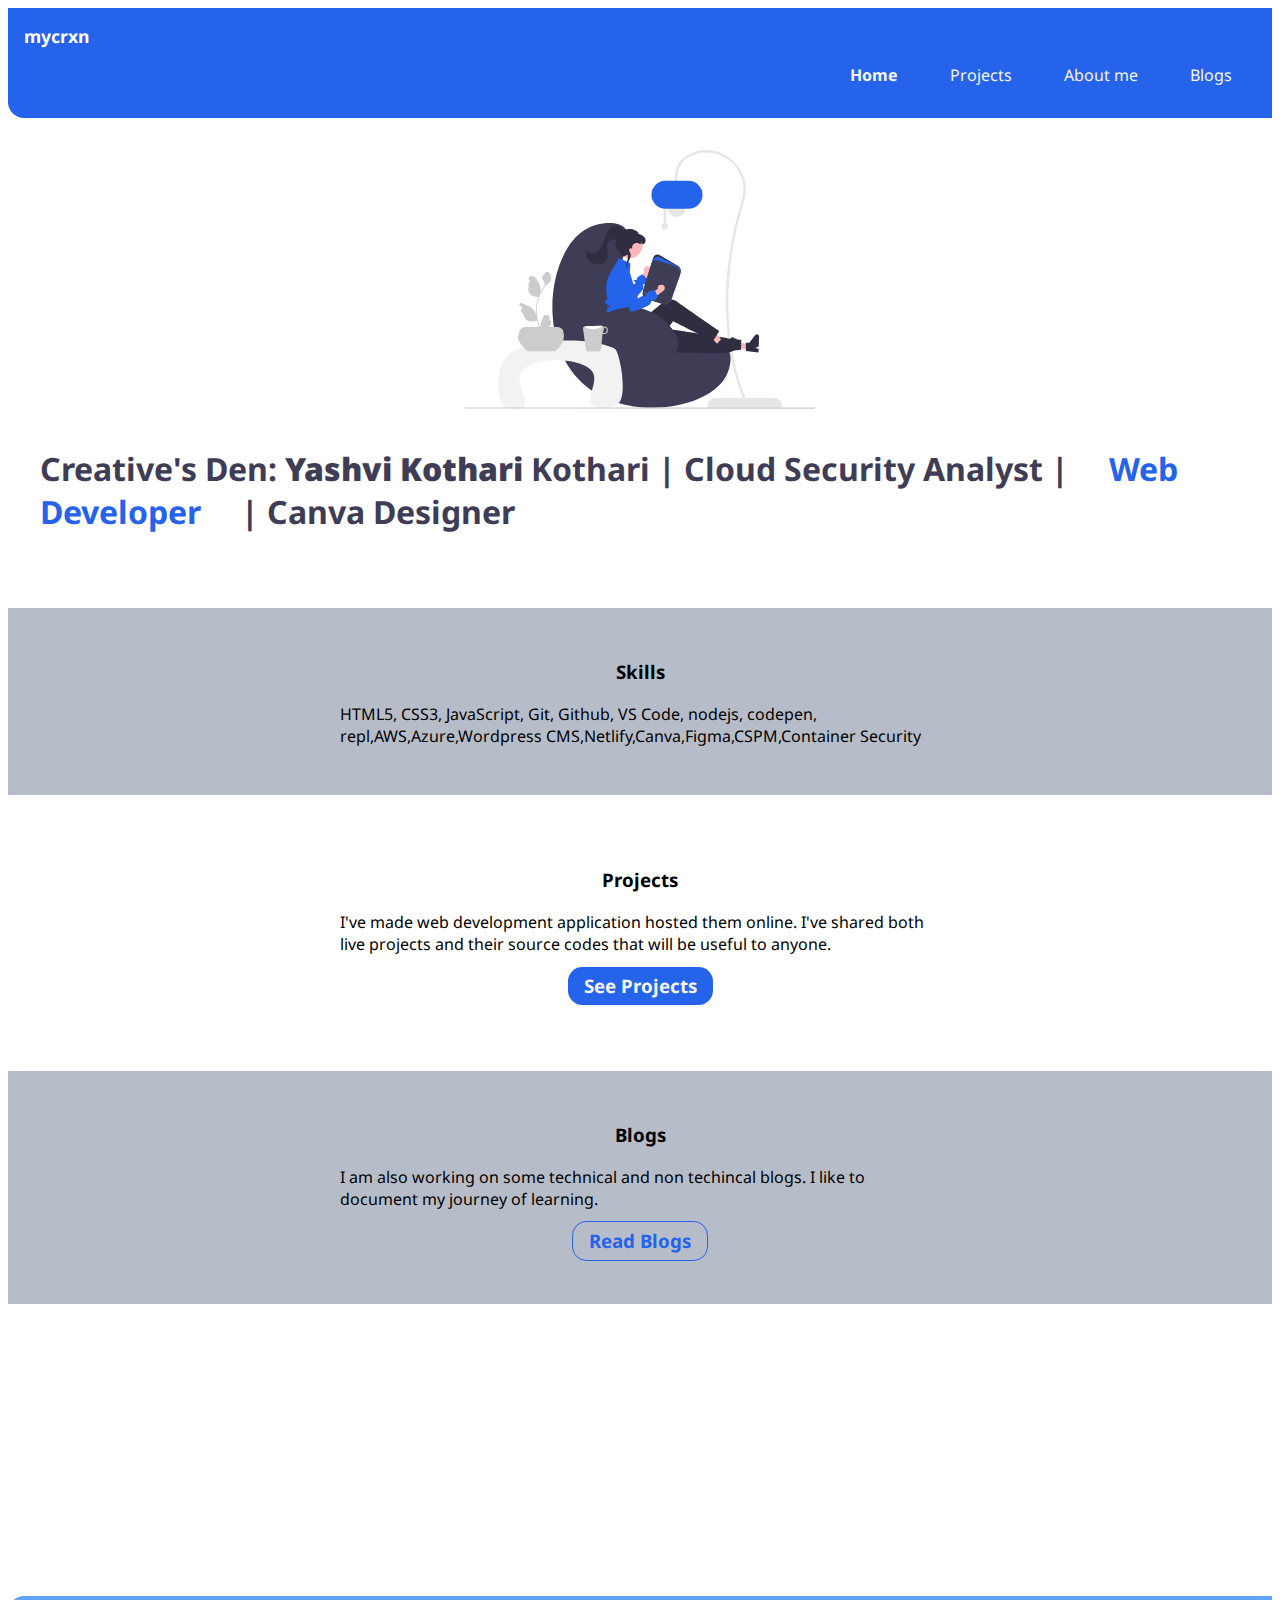
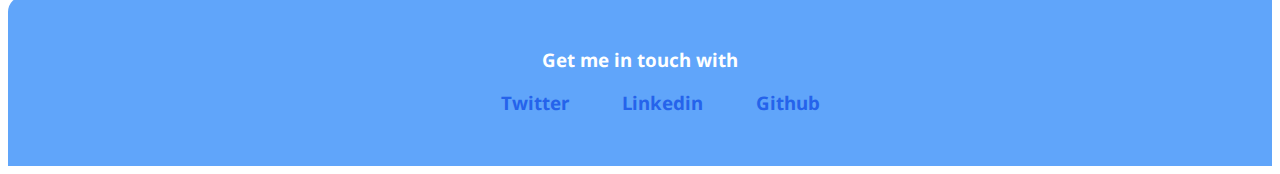
<file: index.html>
<!DOCTYPE html>
<html lang="en">
  <head>
    <meta charset="UTF-8" />
    <meta http-equiv="X-UA-Compatible" content="IE=edge" />
    <meta name="viewport" content="width=device-width, initial-scale=1.0" />
    <title>Yashvi Kothari portfolio</title>
    <!-- 1.CSS by applying Style TAG inlineCSS -->
    <style>
      p {
        color: rgb(26, 15, 0);
      }
    </style>

    <!-- 3.by creating stylesheet externally and link it-->
    <link rel="stylesheet" href="style.css" />
  </head>

  <body>
    <!-- <h2>@Nav</h2> -->
    <nav class="nav-pane jar">
      <div class="nav-name">mycrxn</div>

      <ul class="non-bullet nav-pills">
        <li class="item-inlinedisplay">
          <a class="links link-active" href="/">Home</a>
        </li>
        <li class="item-inlinedisplay">
          <a class="links" href="/projects.html">Projects</a>
        </li>
        <li class="item-inlinedisplay">
          <a class="links" href="/about.html">About me</a>
        </li>
        <li class="item-inlinedisplay">
          <a class="links" href="/blogs.html">Blogs</a>
        </li>
      </ul>
    </nav>
    <!-- <hr />
    <h2>@Header</h2> -->
    <header class="coname">
      <img
        class="coname-img"
        src="images/denblue.svg"
        alt="Computer Science Engineer"
      />
      <h1 class="coname-heading">
        Creative's Den: <strong>Yashvi Kothari</strong> Kothari | Cloud Security
        Analyst |
        <span class="coname coname-heading-invert">Web Developer</span> | Canva
        Designer
      </h1>

      <!-- span vs div and span meaning -->
    </header>

    <br />
    <section class="section ow">
      <div class="container container-center">
        <h3>Skills</h3>
        <p style="color: black">
          HTML5, CSS3, JavaScript, Git, Github, VS Code, nodejs, codepen,
          repl,AWS,Azure,Wordpress CMS,Netlify,Canva,Figma,CSPM,Container
          Security
        </p>
      </div>
    </section>
    <br />
    <section class="section">
      <div class="container container-center">
        <h3>Projects</h3>
        <p style="color: black">
          I've made web development application hosted them online. I've shared
          both live projects and their source codes that will be useful to
          anyone.
        </p>
        <h3><a class="links-prima" href="/projects.html">See Projects</a></h3>
      </div>
    </section>
    <br />
    <section class="section ow">
      <div class="container container-center">
        <h3>Blogs</h3>
        <p style="color: black">
          I am also working on some technical and non techincal blogs. I like to
          document my journey of learning.
        </p>
        <h3><a class="links-seco" href="/blogs.html">Read Blogs</a></h3>
      </div>
    </section>

    <br />
    <!-- <h2>@Section</h2> -->

    <!-- <hr />
    <h2>@footer</h2> -->
    <div style="height: 30vh"></div>
    <footer>
      <div><h3>Get me in touch with</h3></div>
      <h3>
        <ul>
          <li class="item-inlinedisplay">
            <a class="links" href="twitter.com/mycrxn">Twitter</a>
          </li>
          <li class="item-inlinedisplay">
            <a class="links" href="linkedin.com/in/yashvikothari">Linkedin</a>
          </li>
          <li class="item-inlinedisplay">
            <a class="links" href="github.com/yashvikothari">Github</a>
          </li>
        </ul>
      </h3>
    </footer>
    <!-- put by default padding so don't need to look much bottom in screen- helpful in neck problem -->
    <!-- <div style="height: 30vh"></div> -->
  </body>
</html>
</file>
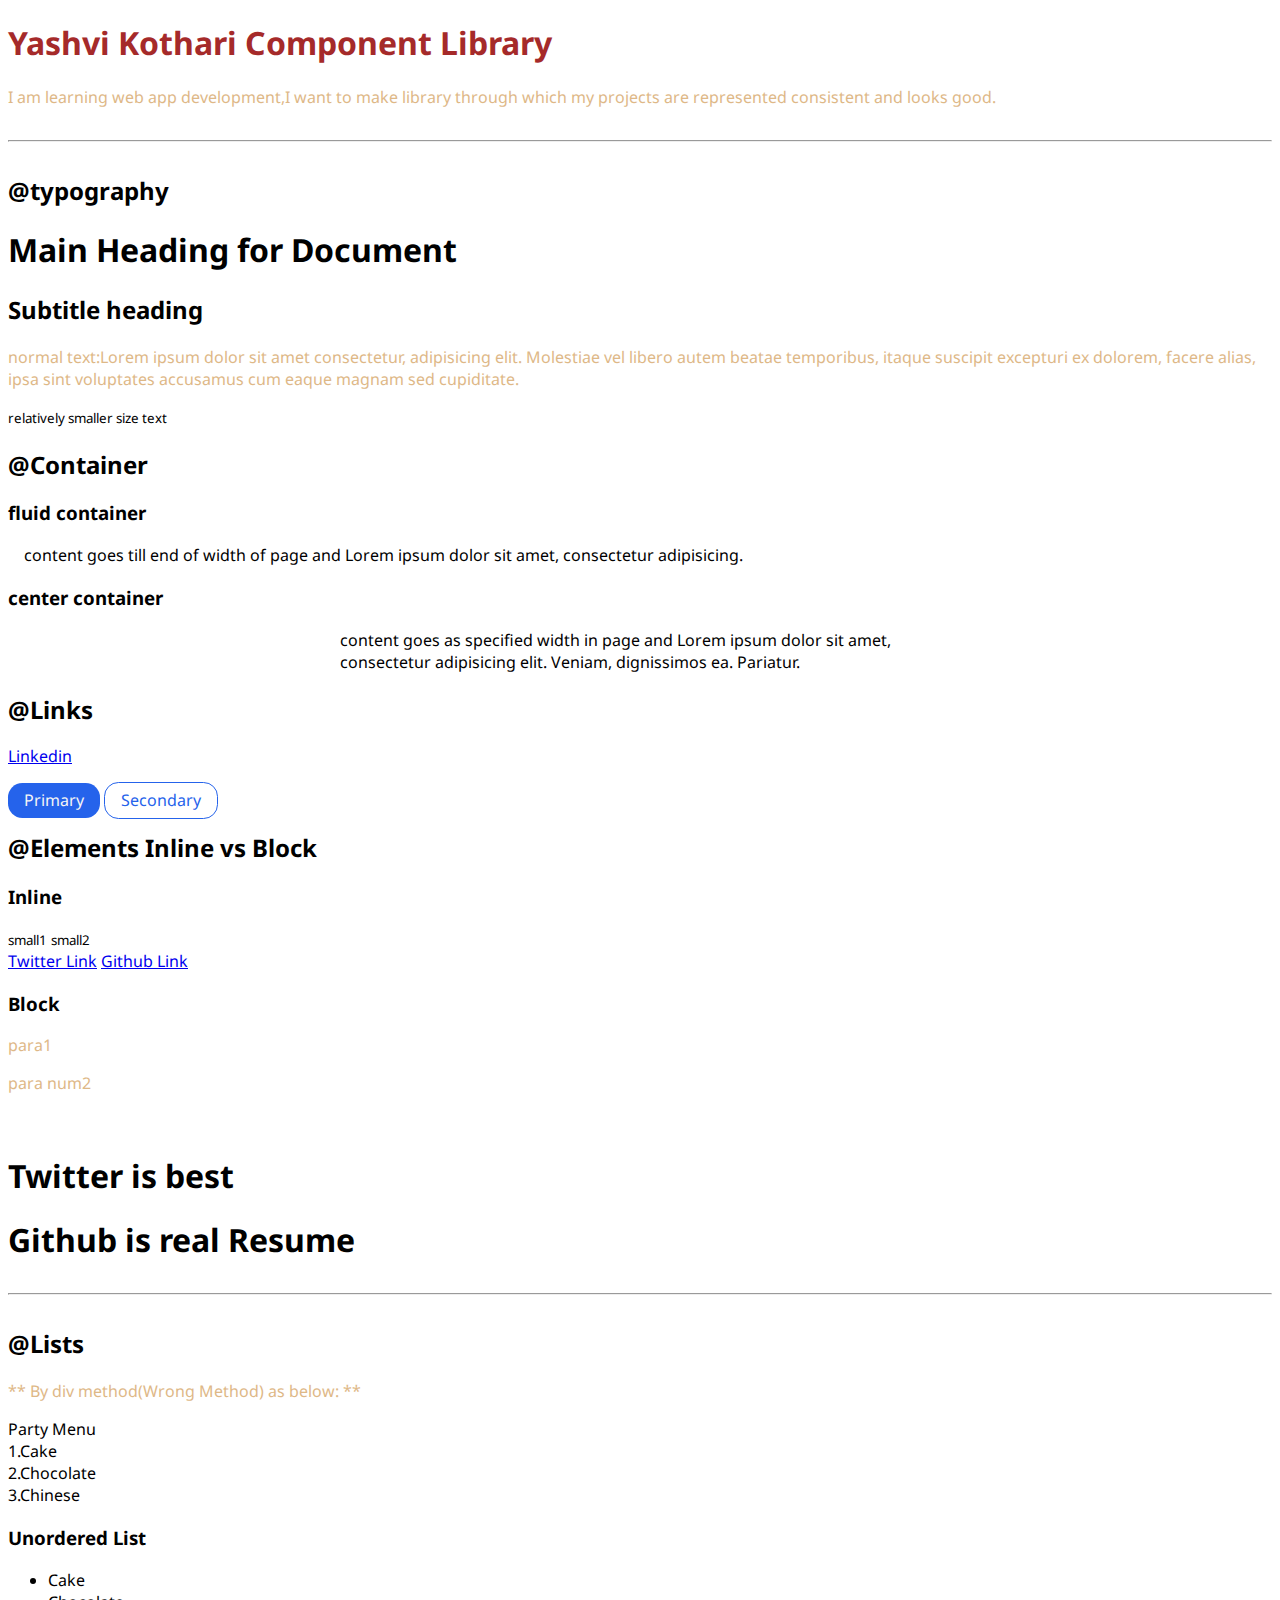
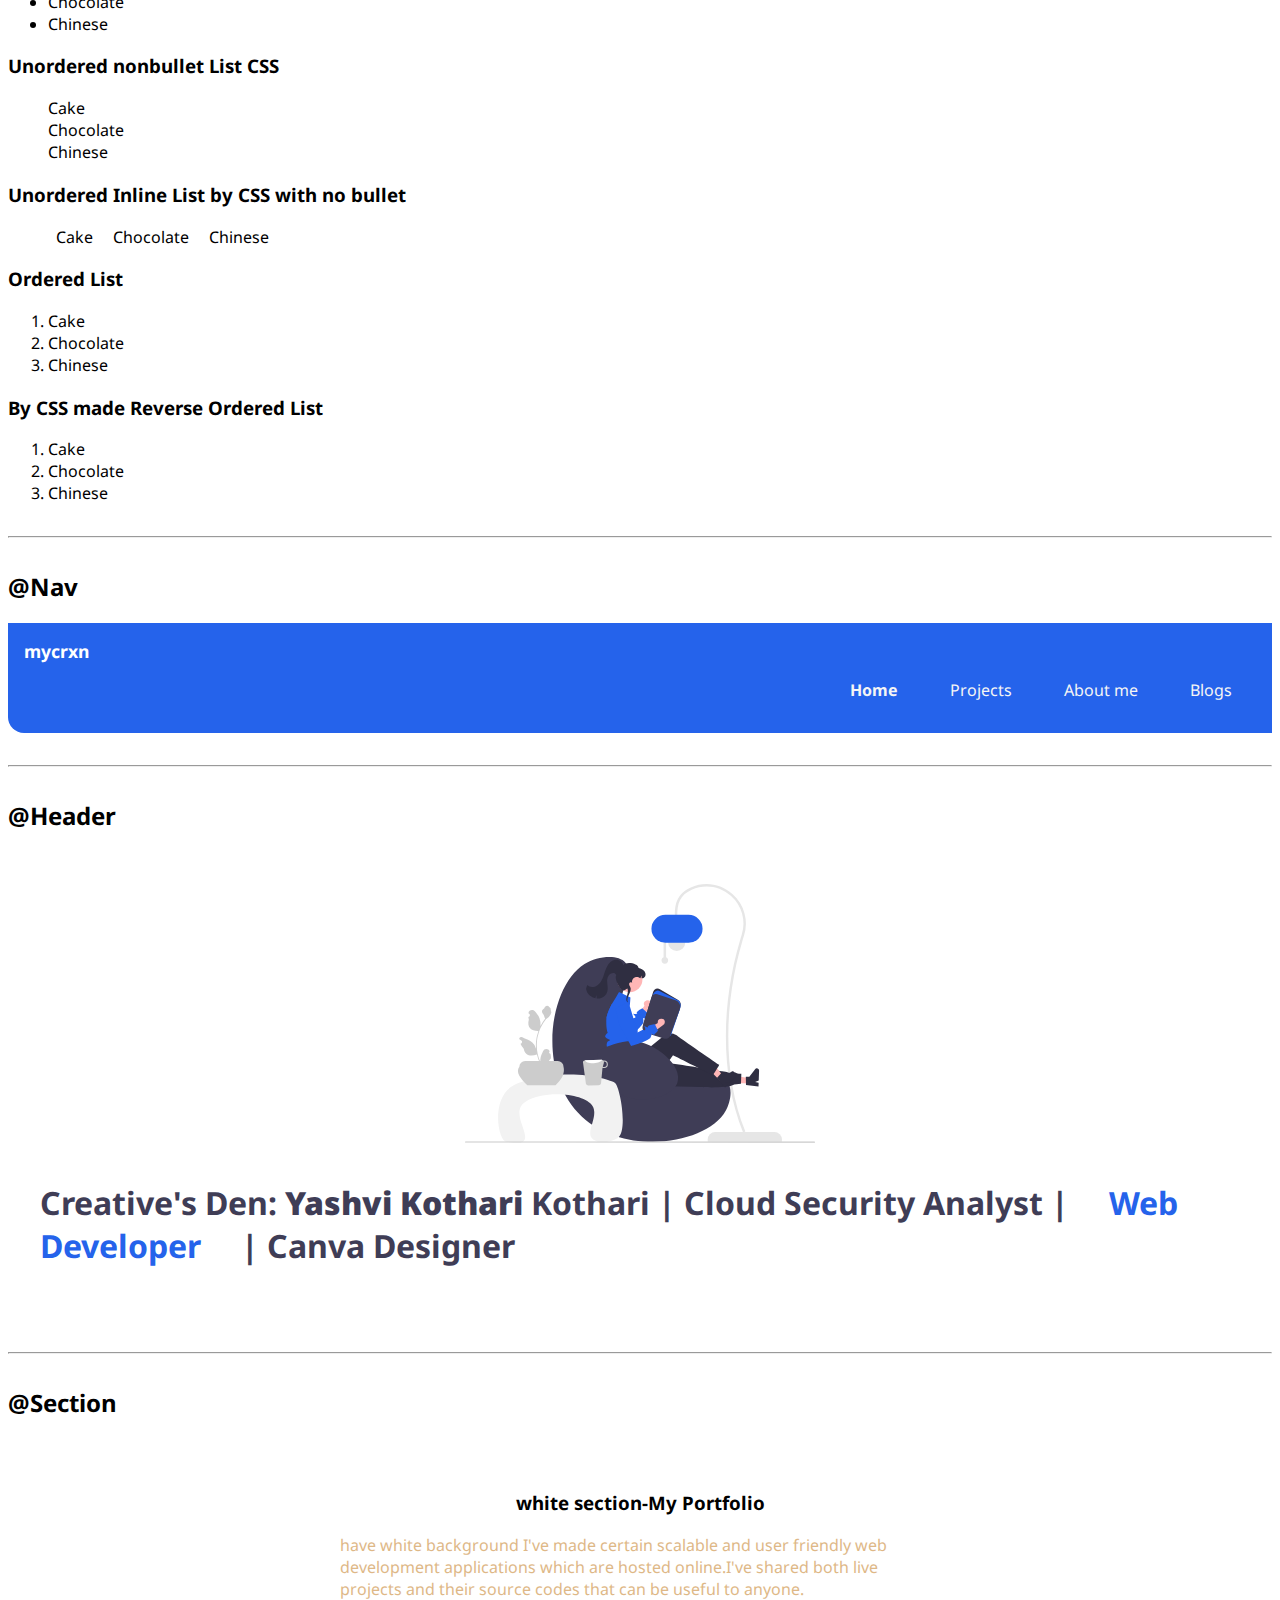
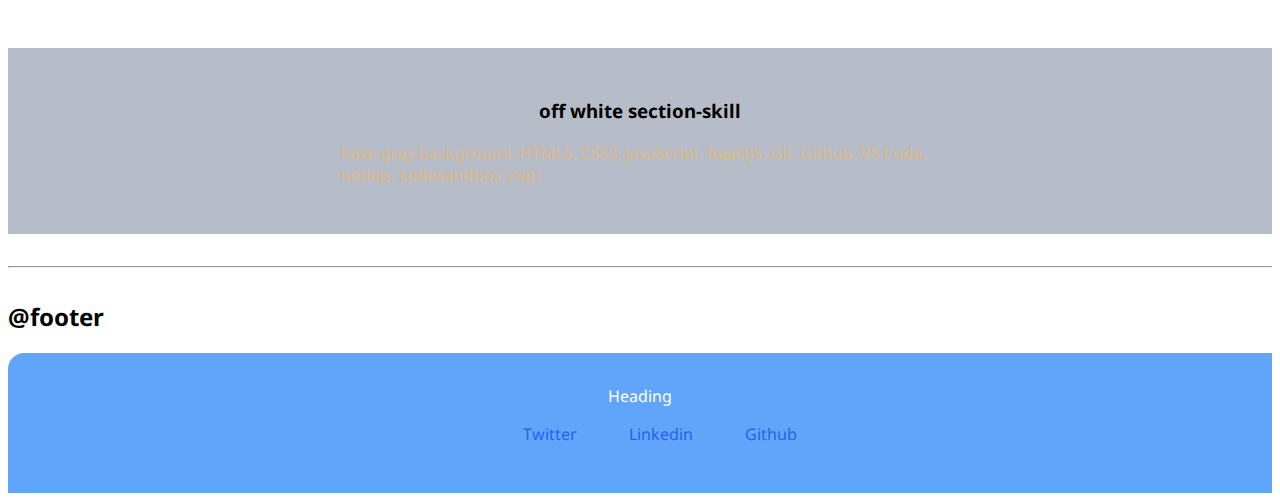
<file: lib/index.html>
<!DOCTYPE html>
<html lang="en">
  <head>
    <meta charset="UTF-8" />
    <meta http-equiv="X-UA-Compatible" content="IE=edge" />
    <meta name="viewport" content="width=device-width, initial-scale=1.0" />
    <title>Component Library</title>
    <!-- 1.CSS by applying Style TAG inlineCSS -->
    <style>
      p {
        color: rgb(26, 15, 0);
      }
    </style>

    <!-- 3.by creating stylesheet externally and link it-->
    <link rel="stylesheet" href="style.css" />
  </head>

  <body>
    <!-- targeting html tag by style as attribute -->
    <h1 style="color: brown">Yashvi Kothari Component Library</h1>
    <!-- <div class="Author">Yashvi</div> not semantic -->
    <!-- 1.CSS by applying Style TAG inlineCSS -->
    <style>
      p {
        color: burlywood;
      }
    </style>
    <p>
      I am learning web app development,I want to make library through which my
      projects are represented consistent and looks good.
    </p>
    <hr />
    <h2>@typography</h2>
    <h1>Main Heading for Document</h1>
    <h2>Subtitle heading</h2>
    <p class="dummy">
      normal text:Lorem ipsum dolor sit amet consectetur, adipisicing elit.
      Molestiae vel libero autem beatae temporibus, itaque suscipit excepturi ex
      dolorem, facere alias, ipsa sint voluptates accusamus cum eaque magnam sed
      cupiditate.
    </p>
    <small>relatively smaller size text</small>
    <h2>@Container</h2>
    <h3>fluid container</h3>
    <div class="container-fluid">
      content goes till end of width of page and Lorem ipsum dolor sit amet,
      consectetur adipisicing.
    </div>
    <h3>center container</h3>
    <div class="container-center">
      content goes as specified width in page and Lorem ipsum dolor sit amet,
      consectetur adipisicing elit. Veniam, dignissimos ea. Pariatur.
    </div>
    <h2>@Links</h2>
    <a href="linkedin.com/in/yashvikothari">Linkedin</a>
    <br />
    <br />
    <a class="links-prima" href="/">Primary</a>
    <a class="links-seco" href="/">Secondary</a>
    <h2>@Elements Inline vs Block</h2>
    <h3>Inline</h3>
    <small>small1</small>
    <small>small2</small>
    <br />
    <a href="twitter.com/mycrxn">Twitter Link</a>
    <a href="github.com/yashvikothari"> Github Link</a>
    <h3>Block</h3>
    <p>para1</p>
    <p>para num2</p>
    <br />
    <h1 class="dummy">Twitter is best</h1>
    <h1 class="dummy">Github is real Resume</h1>
    <hr />
    <h2>@Lists</h2>
    <p id="note">** By div method(Wrong Method) as below: **</p>
    <div>
      Party Menu
      <div>1.Cake</div>
      <div>2.Chocolate</div>
      <div>3.Chinese</div>
    </div>
    <h3>Unordered List</h3>
    <ul>
      <li>Cake</li>
      <li>Chocolate</li>
      <li>Chinese</li>
    </ul>
    <h3>Unordered nonbullet List CSS</h3>
    <ul class="non-bullet">
      <li>Cake</li>
      <li>Chocolate</li>
      <li>Chinese</li>
    </ul>
    <h3>Unordered Inline List by CSS with no bullet</h3>
    <ul class="non-bullet">
      <li class="item-inlinedisplay">Cake</li>
      <li class="item-inlinedisplay">Chocolate</li>
      <li class="item-inlinedisplay">Chinese</li>
    </ul>
    <h3>Ordered List</h3>
    <ol>
      <li>Cake</li>
      <li>Chocolate</li>
      <li>Chinese</li>
    </ol>

    <h3>By CSS made Reverse Ordered List</h3>
    <ol class="list-reverse">
      <li>Cake</li>
      <li>Chocolate</li>
      <li>Chinese</li>
    </ol>

    <hr />
    <h2>@Nav</h2>
    <nav class="nav-pane jar">
      <div class="nav-name">mycrxn</div>

      <ul class="non-bullet nav-pills">
        <li class="item-inlinedisplay">
          <a class="links link-active" href="/">Home</a>
        </li>
        <li class="item-inlinedisplay">
          <a class="links" href="/">Projects</a>
        </li>
        <li class="item-inlinedisplay">
          <a class="links" href="/">About me</a>
        </li>
        <li class="item-inlinedisplay"><a class="links" href="/">Blogs</a></li>
      </ul>
    </nav>
    <hr />
    <h2>@Header</h2>
    <header class="coname">
      <img
        class="coname-img"
        src="images/denblue.svg"
        alt="Computer Science Engineer"
      />
      <h1 class="coname-heading">
        Creative's Den: <strong>Yashvi Kothari</strong> Kothari | Cloud Security
        Analyst |
        <span class="coname coname-heading-invert">Web Developer</span> | Canva
        Designer
      </h1>

      <!-- span vs div and span meaning -->
    </header>

    <hr />
    <h2>@Section</h2>
    <section class="section">
      <div class="container container-center">
        <h3>white section-My Portfolio</h3>
        <p>
          have white background I've made certain scalable and user friendly web
          development applications which are hosted online.I've shared both live
          projects and their source codes that can be useful to anyone.
        </p>
      </div>
    </section>
    <section class="section ow">
      <div class="container container-center">
        <h3>off white section-skill</h3>
        <p>
          have grey background. HTML5, CSS3, JavaScript, ReactJS, Git, Github,
          VS Code, nodejs, codesandbox, repl
        </p>
      </div>
    </section>
    <hr />
    <h2>@footer</h2>
    <footer>
      <div>Heading</div>
      <ul>
        <li class="item-inlinedisplay">
          <a class="links" href="twitter.com/mycrxn">Twitter</a>
        </li>
        <li class="item-inlinedisplay">
          <a class="links" href="linkedin.com/in/yashvikothari">Linkedin</a>
        </li>
        <li class="item-inlinedisplay">
          <a class="links" href="github.com/yashvikothari">Github</a>
        </li>
      </ul>
    </footer>
    <!-- put by default padding so don't need to look much bottom in screen- helpful in neck problem -->
    <!-- <div style="height: 30vh"></div> -->
  </body>
</html>
</file>
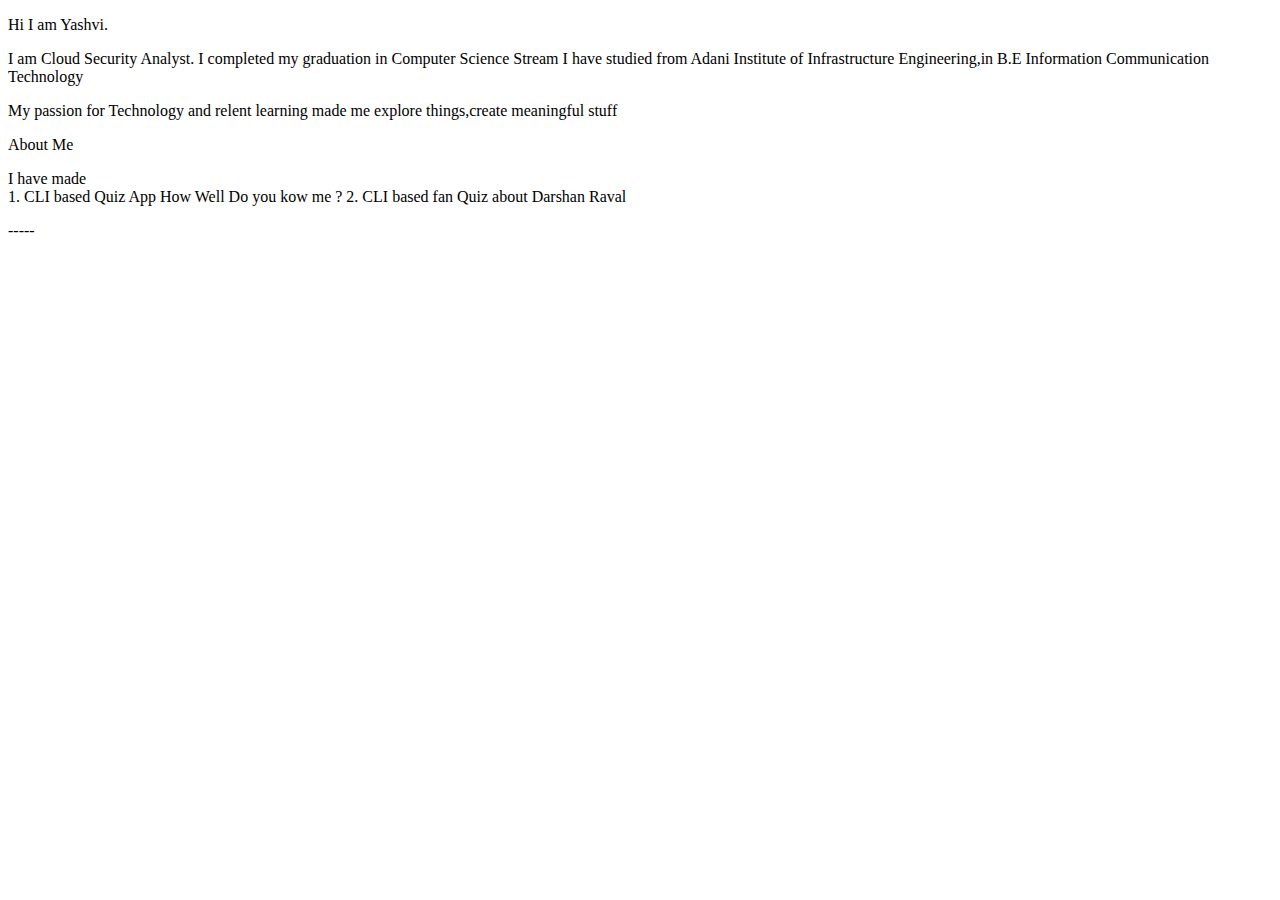
<file: mark3/index.html>
<!DOCTYPE html>
<html lang="en">
<head>
    <meta charset="UTF-8">
    <meta http-equiv="X-UA-Compatible" content="IE=edge">
    <meta name="viewport" content="width=device-width, initial-scale=1.0">
    <title>Yashvi Portfolio</title>
</head>
<body>
   <p>Hi I am Yashvi.</p>
   <p>I am Cloud Security Analyst.
I completed my graduation in Computer Science Stream
I have studied from Adani Institute of Infrastructure Engineering,in B.E Information Communication Technology</p>
<p>My passion for Technology and relent learning made me explore things,create meaningful stuff</p>

<p>About Me</p>
<p>I have made <br>
1. CLI based Quiz App How Well Do you kow me ?
2. CLI based fan Quiz about Darshan Raval</p>
-----
</body>
</html>
</file>
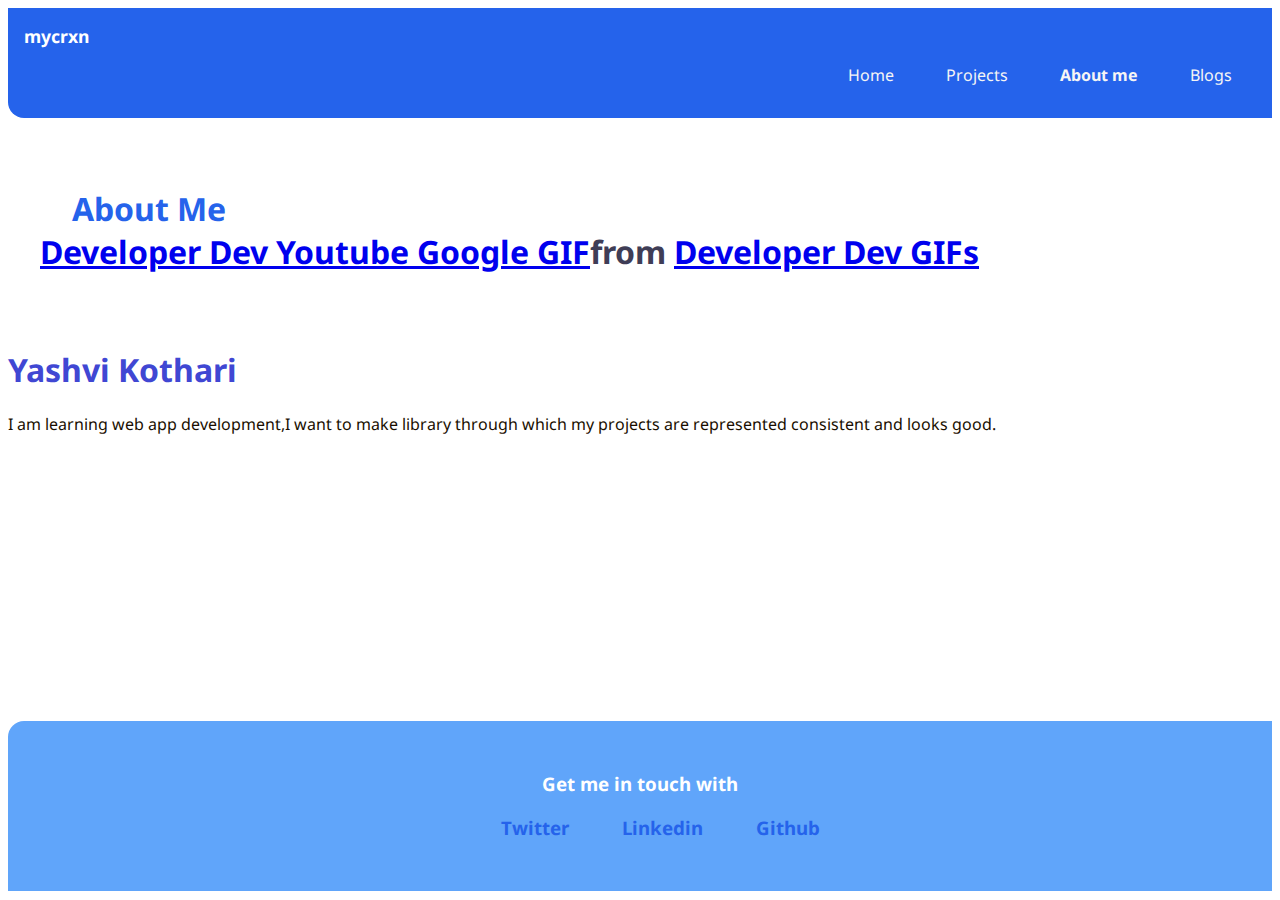
<file: about.html>
<!DOCTYPE html>
<html lang="en">
  <head>
    <meta charset="UTF-8" />
    <meta http-equiv="X-UA-Compatible" content="IE=edge" />
    <meta name="viewport" content="width=device-width, initial-scale=1.0" />
    <title>About Yashvi</title>
    <!-- 1.CSS by applying Style TAG inlineCSS -->
    <style>
      p {
        color: rgb(26, 15, 0);
      }
    </style>

    <!-- 3.by creating stylesheet externally and link it-->
    <link rel="stylesheet" href="style.css" />
  </head>

  <body>
    <!-- <h2>@Nav</h2> -->
    <nav class="nav-pane jar">
      <div class="nav-name">mycrxn</div>

      <ul class="non-bullet nav-pills">
        <li class="item-inlinedisplay">
          <a class="links" href="/">Home</a>
        </li>
        <li class="item-inlinedisplay">
          <a class="links" href="/projects.html">Projects</a>
        </li>
        <li class="item-inlinedisplay">
          <a class="links link-active" href="/about.html">About me</a>
        </li>
        <li class="item-inlinedisplay">
          <a class="links" href="/blogs.html">Blogs</a>
        </li>
      </ul>
    </nav>
    <!-- <hr />
    <h2>@Header</h2> -->
    <header class="coname">
      <h1 class="coname-heading">
        <span class="coname coname-heading-invert">About Me</span>
        <div
          class="tenor-gif-embed"
          data-postid="21433912"
          data-share-method="host"
          data-aspect-ratio="1.77778"
          data-width="40%"
        >
          <a
            href="https://tenor.com/view/developer-dev-youtube-google-github-stackoverflow-mycrxn-gif-21433912"
            >Developer Dev Youtube Google GIF</a
          >from
          <a href="https://tenor.com/search/developer+dev-gifs"
            >Developer Dev GIFs</a
          >
        </div>
        <script
          type="text/javascript"
          async
          src="https://tenor.com/embed.js"
        ></script>
      </h1>

      <!-- span vs div and span meaning -->
    </header>

    <!-- targeting html tag by style as attribute -->
    <h1 style="color: rgb(64, 71, 211)">Yashvi Kothari</h1>
    <!-- <div class="Author">Yashvi</div> not semantic -->
    <!-- 1.CSS by applying Style TAG inlineCSS -->

    <p>
      I am learning web app development,I want to make library through which my
      projects are represented consistent and looks good.
    </p>

    <!-- <h2>@Section</h2> -->
    <div style="height: 30vh"></div>
    <!-- <hr />
    <h2>@footer</h2> -->
    <footer>
      <div><h3>Get me in touch with</h3></div>
      <h3>
        <ul>
          <li class="item-inlinedisplay">
            <a class="links" href="twitter.com/mycrxn">Twitter</a>
          </li>
          <li class="item-inlinedisplay">
            <a class="links" href="linkedin.com/in/yashvikothari">Linkedin</a>
          </li>
          <li class="item-inlinedisplay">
            <a class="links" href="github.com/yashvikothari">Github</a>
          </li>
        </ul>
      </h3>
    </footer>
    <!-- put by default padding so don't need to look much bottom in screen- helpful in neck problem -->
    <!-- <div style="height: 30vh"></div> -->
  </body>
</html>
</file>
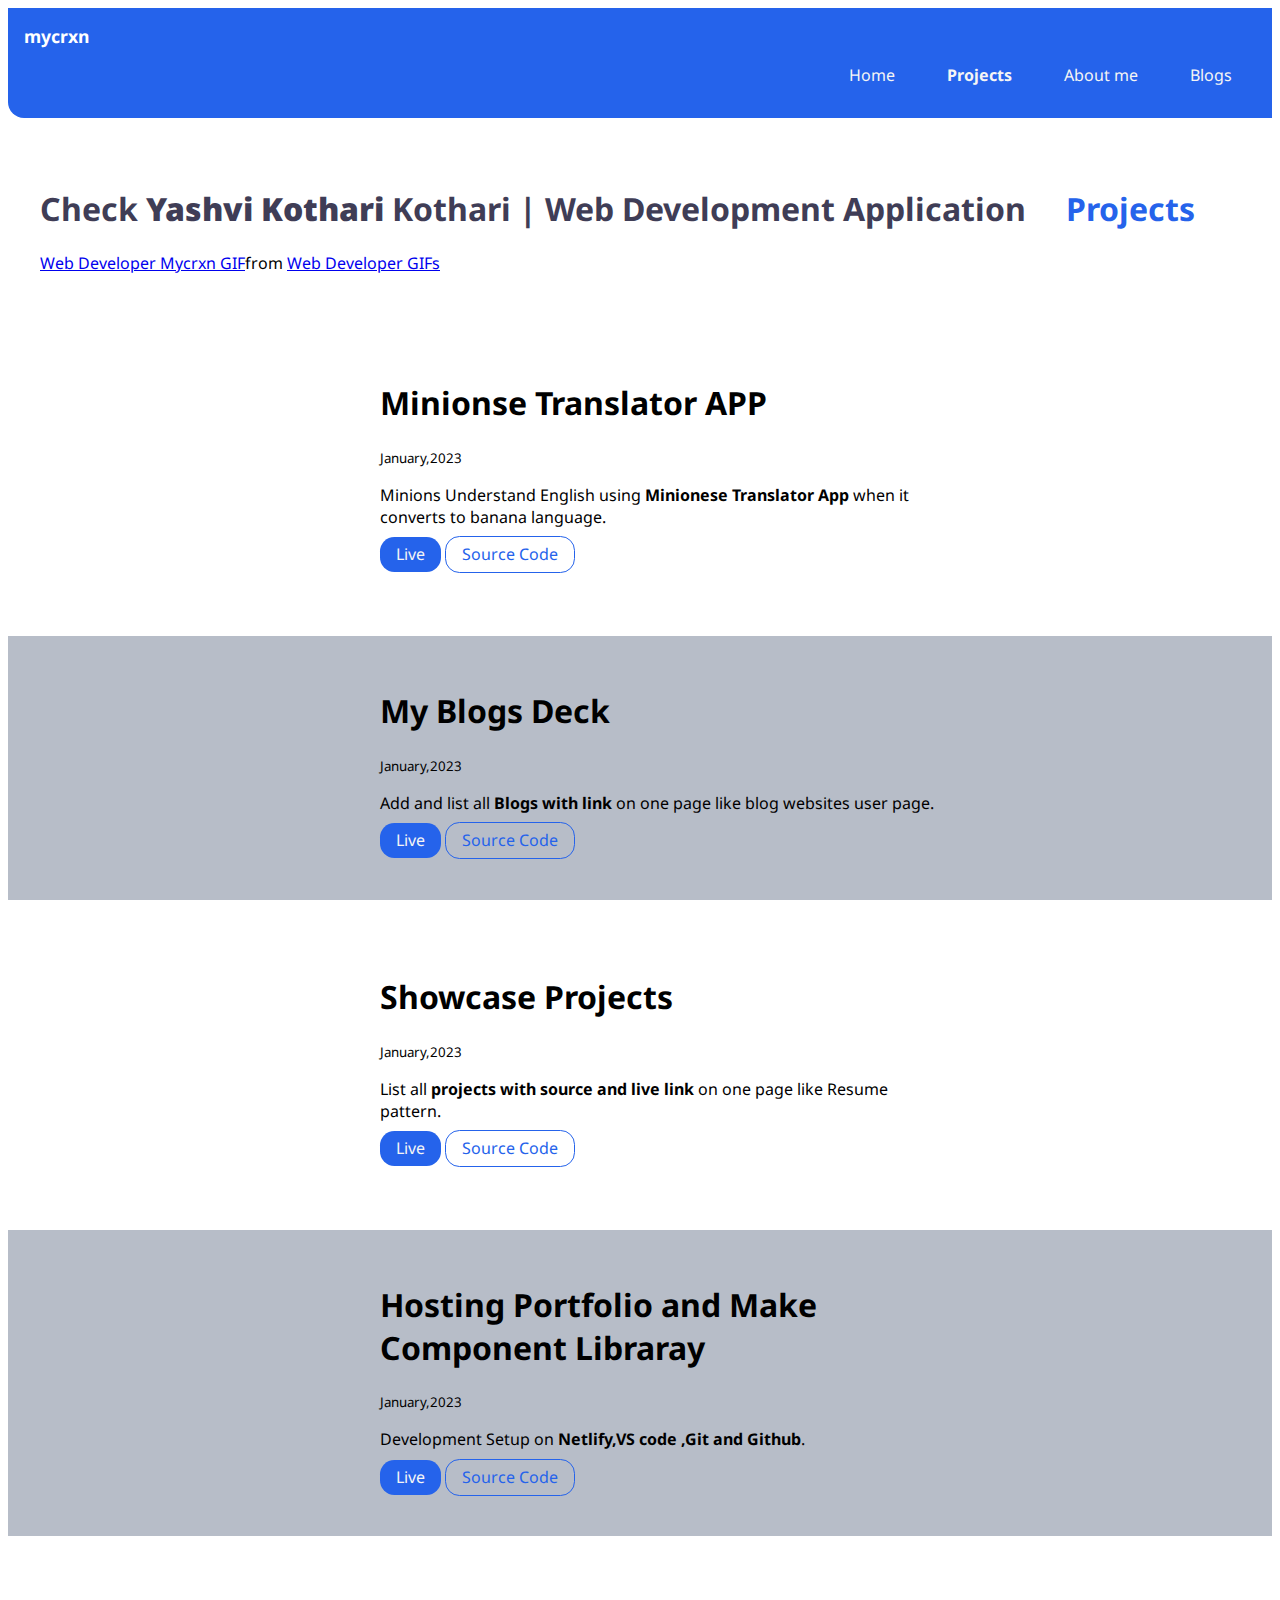
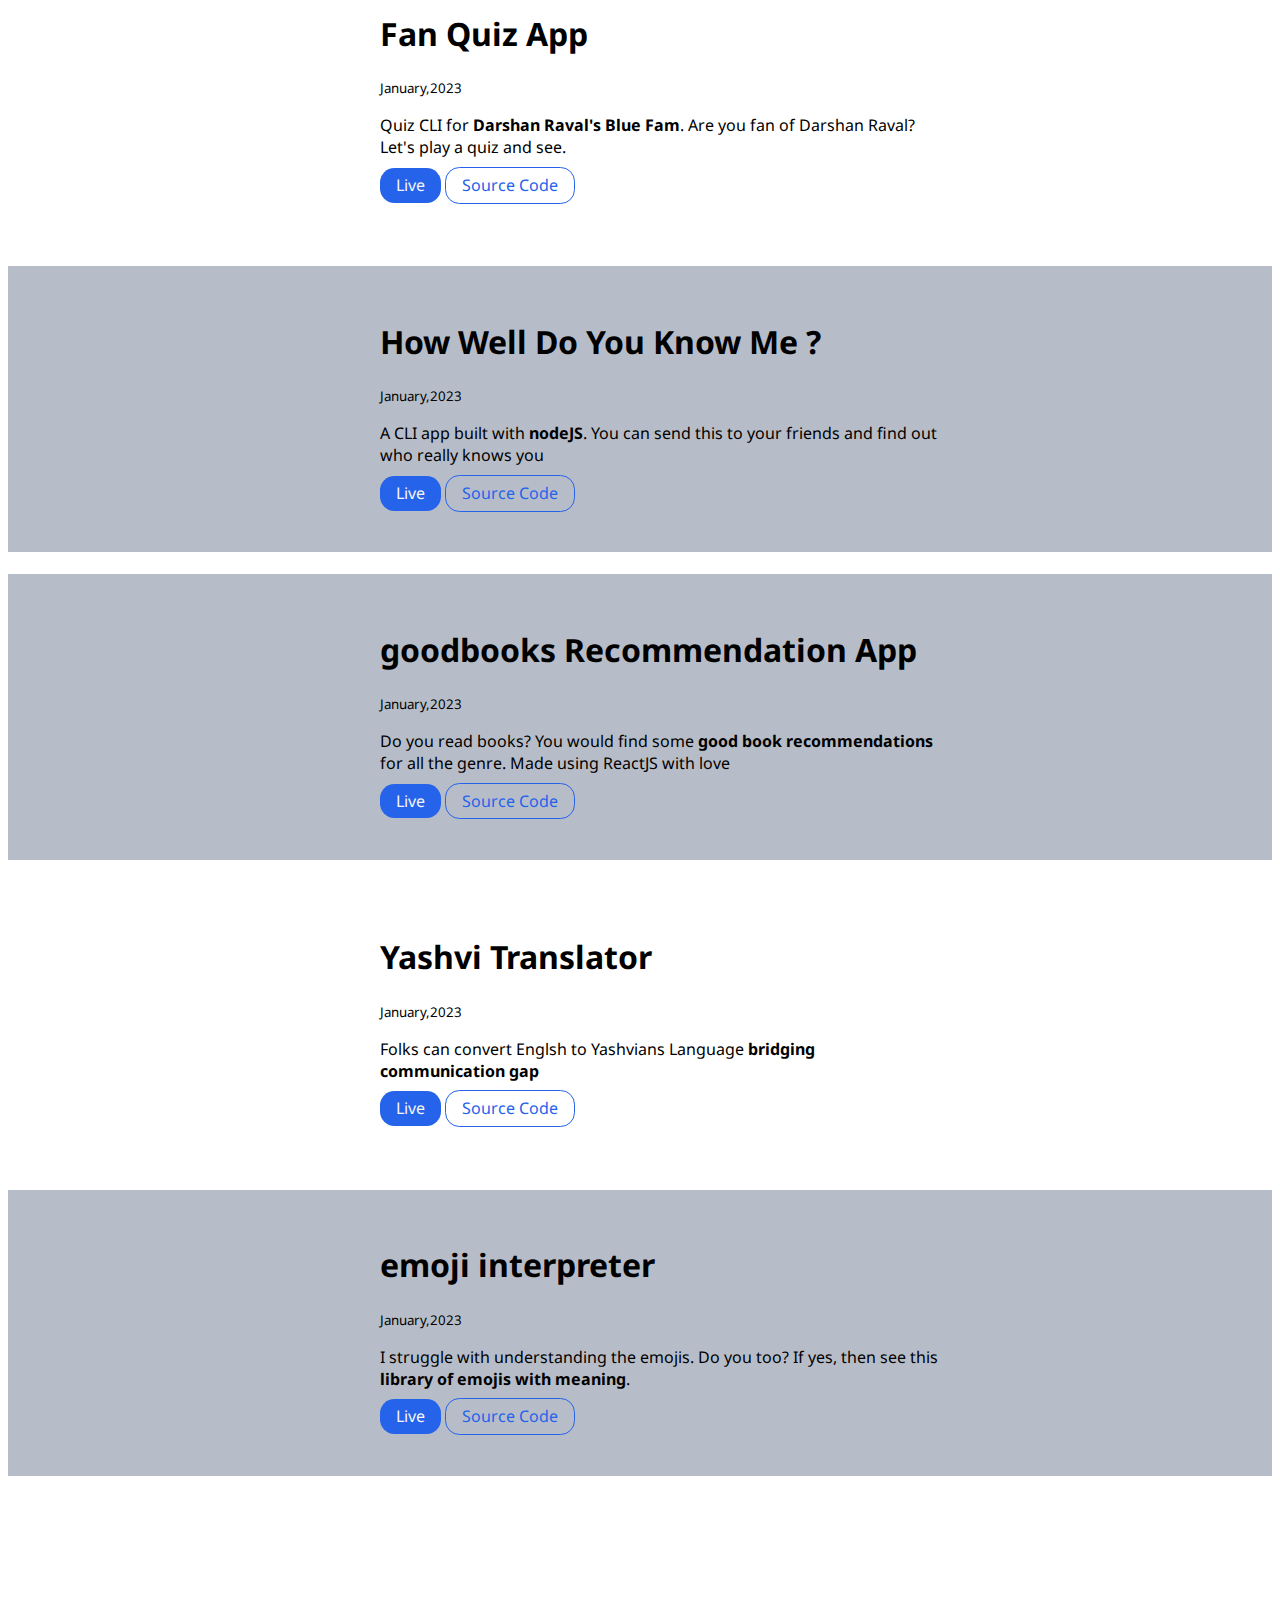
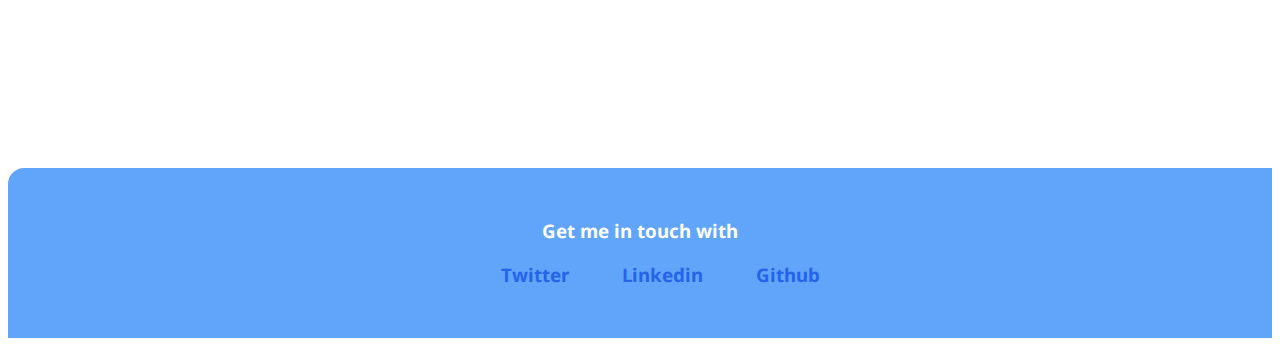
<file: projects.html>
<!DOCTYPE html>
<html lang="en">
  <head>
    <meta charset="UTF-8" />
    <meta http-equiv="X-UA-Compatible" content="IE=edge" />
    <meta name="viewport" content="width=device-width, initial-scale=1.0" />
    <title>Projects</title>
    <link rel="stylesheet" href="style.css" />
  </head>
  <body>
    <nav class="nav-pane jar">
      <div class="nav-name">mycrxn</div>

      <ul class="non-bullet nav-pills">
        <li class="item-inlinedisplay">
          <a class="links" href="/">Home</a>
        </li>
        <li class="item-inlinedisplay">
          <a class="links link-active" href="/projects.html">Projects</a>
        </li>
        <li class="item-inlinedisplay">
          <a class="links" href="/">About me</a>
        </li>
        <li class="item-inlinedisplay">
          <a class="links" href="/blogs.html">Blogs</a>
        </li>
      </ul>
    </nav>

    <header class="coname">
      <h1 class="coname-heading">
        Check <strong>Yashvi Kothari</strong> Kothari | Web Development
        Application
        <span class="coname coname-heading-invert">Projects</span>
      </h1>
      <div
        class="tenor-gif-embed"
        data-postid="21308149"
        data-share-method="host"
        data-aspect-ratio="1"
        data-width="30%"
      >
        <a
          href="https://tenor.com/view/web-developer-mycrxn-javascript-php-css-react-wordpress-mongo-db-html-bootsrap-gif-21308149"
          >Web Developer Mycrxn GIF</a
        >from
        <a href="https://tenor.com/search/web+developer-gifs"
          >Web Developer GIFs</a
        >
      </div>
      <script
        type="text/javascript"
        async
        src="https://tenor.com/embed.js"
      ></script>
    </header>

    <br />
    <section class="section">
      <div class="container container-center">
        <ul class="non-bullet">
          <li>
            <h1>Minionse Translator APP</h1>
            <small>January,2023</small>
            <p style="color: black">
              Minions Understand English using
              <strong>Minionese Translator App</strong> when it converts to
              banana language.
            </p>
            <a class="links-prima" href="https://english2minionese.netlify.app/">Live</a>
            <a class="links-seco" href="https://github.com/yashvikothari/Minionese-Language">Source Code</a>
          </li>
        </ul>
      </div>
    </section>
    <br />
    <section class="section ow">
      <div class="container container-center">
        <ul class="non-bullet">
          <li>
            <h1>My Blogs Deck</h1>
            <small>January,2023</small>
            <p style="color: black">
              Add and list all <strong>Blogs with link</strong> on one page like
              blog websites user page.
            </p>
            <a class="links-prima" href="https://app.netlify.com/sites/yashvidevfolio/blogs.html">Live</a>
            <a class="links-seco" href="https://github.com/yashvikothari/yashvikothari-devportfolio/blob/main/blogs.html">Source Code</a>
          </li>
        </ul>
      </div>
    </section>

    <br />
    <section class="section">
      <div class="container container-center">
        <ul class="non-bullet">
          <li>
            <h1>Showcase Projects</h1>
            <small>January,2023</small>
            <p style="color: black">
              List all <strong>projects with source and live link</strong> on
              one page like Resume pattern.
            </p>
            <a class="links-prima" href="https://app.netlify.com/sites/yashvidevfolio">Live</a>
            <a class="links-seco" href="https://github.com/yashvikothari/yashvikothari-devportfolio/">Source Code</a>
          </li>
        </ul>
      </div>
    </section>

    <br />
    <section class="section ow">
      <div class="container container-center">
        <ul class="non-bullet">
          <li>
            <h1>Hosting Portfolio and Make Component Libraray</h1>
            <small>January,2023</small>
            <p style="color: black">
              Development Setup on
              <strong>Netlify,VS code ,Git and Github</strong>.
            </p>
            <a class="links-prima" href="https://app.netlify.com/sites/yashvilibrary">Live</a>
            <a class="links-seco" href="https://github.com/yashvikothari/my-component-Library">Source Code</a>
          </li>
        </ul>
      </div>
    </section>

    <br />
    <section class="section">
      <div class="container container-center">
        <ul class="non-bullet">
          <li>
            <h1>Fan Quiz App</h1>
            <small>January,2023</small>
            <p style="color: black">
              Quiz CLI for <strong>Darshan Raval's Blue Fam</strong>. Are you
              fan of Darshan Raval? Let's play a quiz and see.
            </p>
            <a class="links-prima" href="https://replit.com/@YashviKothari1/Quiz-for-Darshan-Blue-Family?embed=1&output=1">Live</a>
            <a class="links-seco" href="https://github.com/yashvikothari/PLAY-DARSHAN-RAVAL-QUIZ-BLUEFAMILY">Source Code</a>
          </li>
        </ul>
      </div>
    </section>
    <br />
    <section class="section ow">
      <div class="container container-center">
        <ul class="non-bullet">
          <li>
            <h1>How Well Do You Know Me ?</h1>
            <small>January,2023</small>
            <p style="color: black">
              A CLI app built with <strong>nodeJS</strong>. You can send this to
              your friends and find out who really knows you
            </p>
            <a class="links-prima" href="https://replit.com/@YashviKothari1/ex13endgamev1?embed=1&output=1">Live</a>
            <a class="links-seco" href="https://github.com/yashvikothari/HowMuchDoYouKnowMe">Source Code</a>
          </li>
        </ul>
      </div>
    </section>

    <br />
<!--     WIP -->
        <section class="section ow">
      <div class="container container-center">
        <ul class="non-bullet">
          <li>
            <h1>goodbooks Recommendation App</h1>
            <small>January,2023</small>
            <p style="color: black">
              Do you read books? You would find some
              <strong>good book recommendations</strong> for all the genre. Made
              using ReactJS with love
            </p>
            <a class="links-prima" href="/">Live</a>
            <a class="links-seco" href="/">Source Code</a>
          </li>
        </ul>
      </div>
    </section>
    <br />
    <section class="section">
      <div class="container container-center">
        <ul class="non-bullet">
          <li>
            <h1>Yashvi Translator</h1>
            <small>January,2023</small>
            <p style="color: black">
              Folks can convert Englsh to Yashvians Language
              <strong>bridging communication gap</strong>
            </p>
            <a class="links-prima" href="/">Live</a>
            <a class="links-seco" href="/">Source Code</a>
          </li>
        </ul>
      </div>
    </section>
    <br />
    <section class="section ow">
      <div class="container container-center">
        <ul class="non-bullet">
          <li>
            <h1>emoji interpreter</h1>
            <small>January,2023</small>
            <p style="color: black">
              I struggle with understanding the emojis. Do you too? If yes, then
              see this <strong>library of emojis with meaning</strong>.
            </p>
            <a class="links-prima" href="/">Live</a>
            <a class="links-seco" href="/">Source Code</a>
          </li>
        </ul>
      </div>
    </section>
<br/>
    <!-- <hr />
    <h2>@footer</h2> -->
    <div style="height: 30vh"></div>
    <footer>
      <div><h3>Get me in touch with</h3></div>
      <h3>
        <ul>
          <li class="item-inlinedisplay">
            <a class="links" href="twitter.com/mycrxn">Twitter</a>
          </li>
          <li class="item-inlinedisplay">
            <a class="links" href="linkedin.com/in/yashvikothari">Linkedin</a>
          </li>
          <li class="item-inlinedisplay">
            <a class="links" href="github.com/yashvikothari">Github</a>
          </li>
        </ul>
      </h3>
    </footer>
  </body>
</html>
</file>
<file: style.css>
/* applied for p in body vs head by style tag to compare  para, to main h1 heading in .html */
@import url('https://fonts.googleapis.com/css2?family=Noto+Sans:wght@300;400;700&display=swap');

:root {
    --primary-color: #2563eb;
    --secondary-color: #60a5fa;
    --bgbox-color: #7dd3fc;
    --dark-grey: #3f3d56;
    --off-white: #b7bdc8;

    /* dark grey can be 3f3d56,6B7280 */
}

/* CSS rules to specify families  */
body {
    font-family: 'Noto Sans',
        sans-serif;
}

/* container */
.container-fluid {
    padding-left: 1rem;
    padding-right: 1rem;
}

.container-center {
    max-width: 600px;
    margin: auto;
}

/* links */
.links-prima {
    color: whitesmoke;
    background-color: var(--primary-color);
    border-radius: 0.9rem;
    text-decoration: none;

    /* padding order top right bottmom left */
    padding: 0.4rem 1rem
}

.links-seco {
    color: var(--primary-color);
    text-decoration: none;
    border-radius: 0.9rem;
    padding: 0.4rem 1rem;
    border: 1px solid var(--primary-color)
}

.links {
    color: var(--primary-color);
    text-decoration: none;

    padding: 0.4rem 1rem;
    var(--primary-color)
}

hr {
    margin: 2rem 0rem;
}

.non-bullet {
    list-style: none;
}

.item-inlinedisplay {
    display: inline;
    padding: 0rem 0.5rem;
}

/* navigation be container jar pane*/

.nav-pane {
    background-color: var(--primary-color);
    color: white;
    padding: 1rem;
    border-bottom-left-radius: 1rem;
    /* we add 0px because chrome browser user agentsheet takes 40px,in my local host display block is coming by browser */
}

.nav-pane .nav-pills {
    text-align: right;
}

.nav-pane .links {
    text-decoration: none;
    color: whitesmoke;
}

.nav-pane .nav-name {
    font-weight: bold;
    font-size: 1.1rem;
}

.nav-pane .link-active {
    font-weight: bold;
}


.coname {
    padding: 2rem;
}

.coname .coname-img {
    max-width: 350px;
    display: block;
    margin: auto;

}

.coname .coname-heading {
    color: var(--dark-grey);
    padding-top: 1rem;
}

.coname .coname-heading-invert {
    color: var(--primary-color);
}



section {

    padding: 2rem;

}

.section h3 {
    text-align: center;
}

.ow {
    background-color: var(--off-white);
}

/* footers */
footer {
    background-color: var(--secondary-color);
    padding: 2rem 1rem;
    text-align: center;
    color: white;
    border-top-left-radius: 1rem;

}











/* body {
    color:orange
}
p{
    color:maroon
}
h1{
    color:rgb(92, 167, 233)
}
h2{
    color: rgb(0, 107, 128);
}
h3{
    color: #800080;
}
#note {
    color:darkgoldenrod
}
.dummy{
    color:rosybrown
}
h1.dummy{
    color:darksalmon
} */
</file>
<file: lib/style.css>
/* applied for p in body vs head by style tag to compare  para, to main h1 heading in .html */
@import url('https://fonts.googleapis.com/css2?family=Noto+Sans:wght@300;400;700&display=swap');

:root {
    --primary-color: #2563eb;
    --secondary-color: #60a5fa;
    --bgbox-color: #7dd3fc;
    --dark-grey: #3f3d56;
    --off-white: #b7bdc8;

    /* dark grey can be 3f3d56,6B7280 */
}

/* CSS rules to specify families  */
body {
    font-family: 'Noto Sans',
        sans-serif;
}

/* container */
.container-fluid {
    padding-left: 1rem;
    padding-right: 1rem;
}

.container-center {
    max-width: 600px;
    margin: auto;
}

/* links */
.links-prima {
    color: whitesmoke;
    background-color: var(--primary-color);
    border-radius: 0.9rem;
    text-decoration: none;

    /* padding order top right bottmom left */
    padding: 0.4rem 1rem
}

.links-seco {
    color: var(--primary-color);
    text-decoration: none;
    border-radius: 0.9rem;
    padding: 0.4rem 1rem;
    border: 1px solid var(--primary-color)
}

.links {
    color: var(--primary-color);
    text-decoration: none;

    padding: 0.4rem 1rem;
    var(--primary-color)
}

hr {
    margin: 2rem 0rem;
}

.non-bullet {
    list-style: none;
}

.item-inlinedisplay {
    display: inline;
    padding: 0rem 0.5rem;
}

/* navigation be container jar pane*/

.nav-pane {
    background-color: var(--primary-color);
    color: white;
    padding: 1rem;
    border-bottom-left-radius: 1rem;
    /* we add 0px because chrome browser user agentsheet takes 40px,in my local host display block is coming by browser */
}

.nav-pane .nav-pills {
    text-align: right;
}

.nav-pane .links {
    text-decoration: none;
    color: whitesmoke;
}

.nav-pane .nav-name {
    font-weight: bold;
    font-size: 1.1rem;
}

.nav-pane .link-active {
    font-weight: bold;
}


.coname {
    padding: 2rem;
}

.coname .coname-img {
    max-width: 350px;
    display: block;
    margin: auto;

}

.coname .coname-heading {
    color: var(--dark-grey);
    padding-top: 1rem;
}

.coname .coname-heading-invert {
    color: var(--primary-color);
}



section {

    padding: 2rem;

}

.section h3 {
    text-align: center;
}

.ow {
    background-color: var(--off-white);
}

/* footers */
footer {
    background-color: var(--secondary-color);
    padding: 2rem 1rem;
    text-align: center;
    color: white;
    border-top-left-radius: 1rem;

}











/* body {
    color:orange
}
p{
    color:maroon
}
h1{
    color:rgb(92, 167, 233)
}
h2{
    color: rgb(0, 107, 128);
}
h3{
    color: #800080;
}
#note {
    color:darkgoldenrod
}
.dummy{
    color:rosybrown
}
h1.dummy{
    color:darksalmon
} */
</file>
